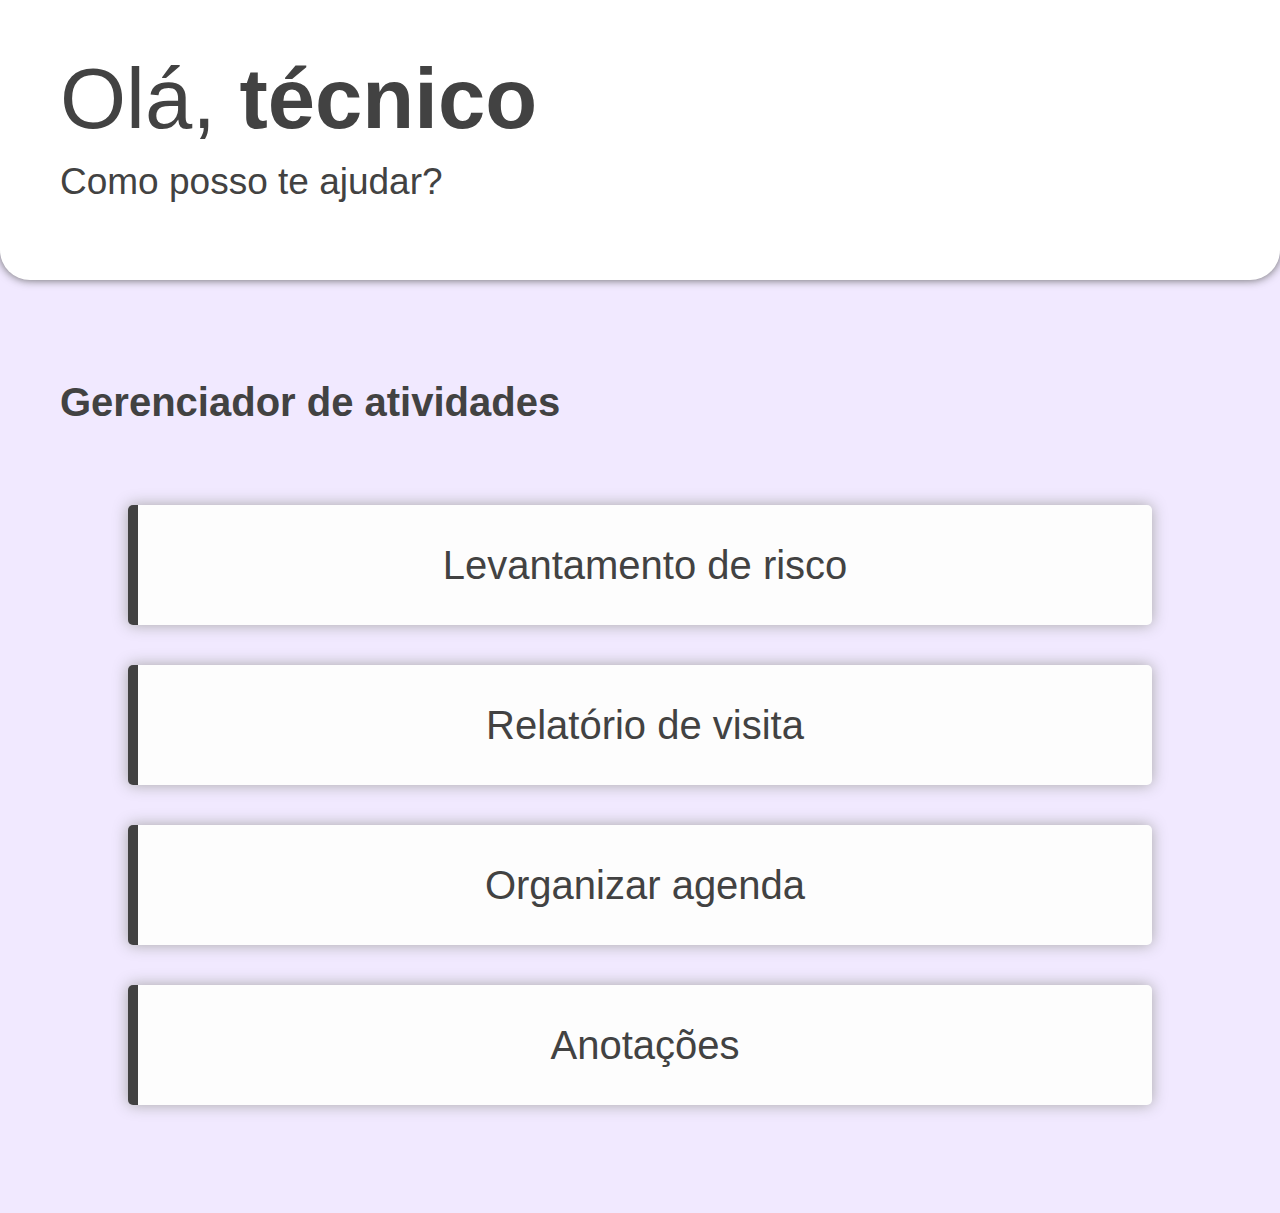
<file: index.html>
<!DOCTYPE html>
<html lang="pt-br">
<head>
    <meta charset="UTF-8">
	<title>Sistema | VIP Preventiva</title>
    <link rel="stylesheet" href="style.css">
    <link rel="icon" href="logo.png"/>
</head>
<body>
    <header>
        <p class="comp">Olá, <b>técnico</b></p>
        <p class="educ">Como posso te ajudar?</p>
    </header>
    <main>
    <h3>Gerenciador de atividades</h3>
        <div class="links">
            <a href="levantamento.html"><button class="levantamento">Levantamento de risco</button></a>
            <a href="relatorio.html"><button class="relatorio">Relatório de visita</button><br></a>
            <a href="financeiro/Pagamentos.html"><button class="VPagamentos">Organizar agenda</button><br></a>
            <a href="sistmofc\pedidos\pedidos.html"><button class="RPedidos">Anotações</button></a><br>
        </div>
    </main>
</body>
</html>
</file>
<file: style.css>
*{
    margin: 0px;
    padding: 0px;
    background-color: rgb(241, 233, 255);
}

header{
    padding-top: 50px;
    padding-left: 60px;
    background-color: rgb(255, 255, 255);
    display: flex;
    flex-direction: column;
    height: 230px;
    border-radius: 0px 0px 30px 30px;
    box-shadow: 0px 0px 10px rgb(99, 99, 99);
    margin-bottom: 50px;
}

.comp{
    background-color: rgb(255, 255, 255);
    color: rgb(66, 66, 66);
    font-size: 85px;
    font-family: Arial, Helvetica, sans-serif;
}

b{
    background-color: rgb(255, 255, 255);
}

.educ{
    background-color: rgb(255, 255, 255);
    color: rgb(66, 66, 66);
    font-size: 37px;
    margin-top: 13px;
    font-family: Arial, Helvetica, sans-serif;
}

main h3{
    font-family: Arial, Helvetica, sans-serif;
    font-size: 40px;
    margin-top: 100px;
    padding-left: 60px;
    color: rgb(66, 66, 66);
}

.links{
    display: flex;
    align-items: center;
    flex-direction: column;
    margin-top: 80px;
    margin-bottom: 50px;
}

form{
    display: flex;
    align-items: center;
    flex-direction: column;
    margin-top: 50px;
}

a{
    font-size: 0px;
    width: 100%;
    display: flex;
    align-items: center;
    flex-direction: column;
    text-decoration: none;
}

.links button{
    background-color: rgb(253, 253, 253);
    width: 80%;
    height: 120px;
    font-family: 'Arial Narrow Bold', sans-serif;
    font-size: 40px;
    color: rgb(66, 66, 66);
    border-radius: 5px;
    border-color: rgb(66, 66, 66);
    border-left-width: 10px;
    border-top-width: 0px;
    border-right-width: 0px;
    border-bottom-width: 0px;
    margin-bottom: 40px;
    text-decoration: none;
    box-shadow: 0px 0px 15px rgb(167, 167, 167);
}
</file>
